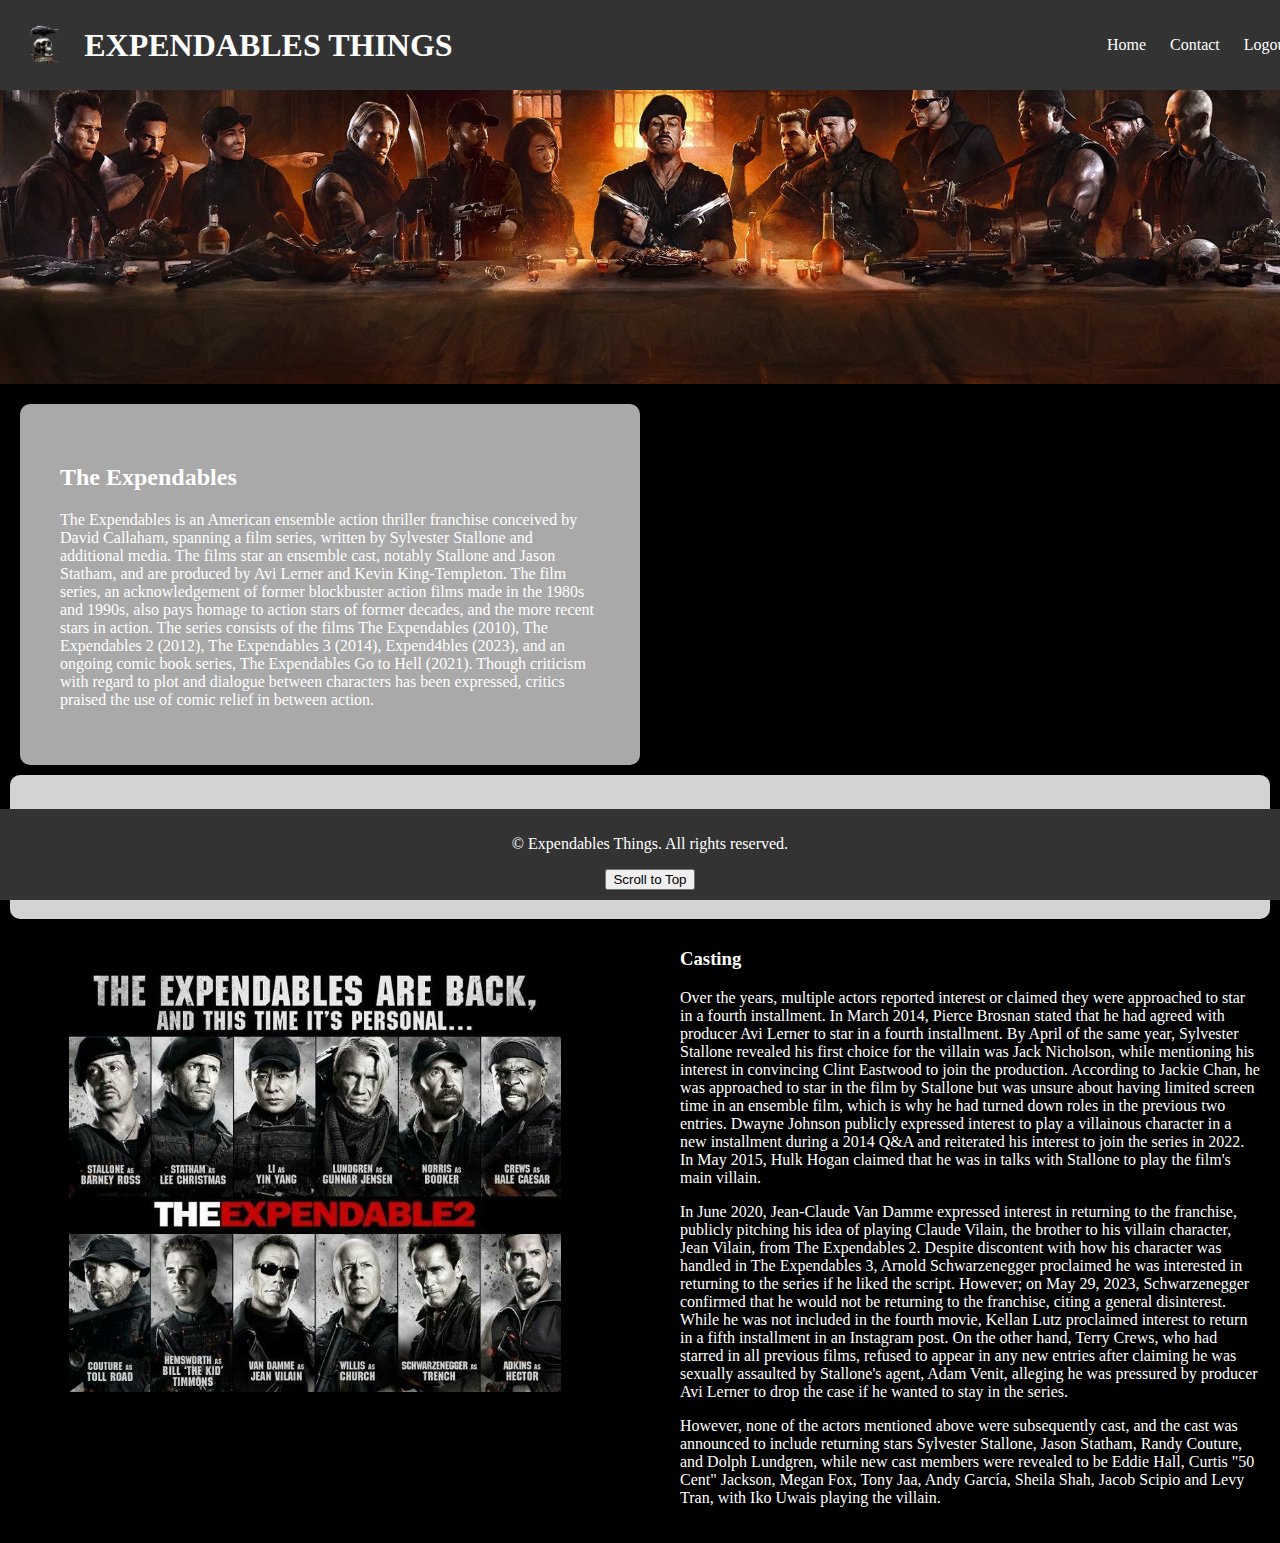
<file: index.html>
<!DOCTYPE html>
<html lang="en">
<head>
    <meta charset="UTF-8">
    <meta name="viewport" content="width=device-width, initial-scale=1.0">
    <title>MyWiki</title>
    <link rel="stylesheet" href="styles.css">
</head>
<body>
    <header id="header">
        <img src="logo.png" alt="Logo" class="logo">
        <h1><span>EXPENDABLES THINGS</span></h1>
        <nav>
            <ul>
                <li><a href="Home.html">Home</a></li>
                <li><a href="Contact.html">Contact</a></li>
                <li><a href="SignIn.html">Logout</a></li>
            </ul>
        </nav>
    </header>          
    <!-- Slideshow -->
    <div class="slideshow-container">
        <div class="slideshow">
            <img class="active" src="sl33.jpg" alt="Slideshow Image 1">
            <img src="sl22.jpg" alt="Slideshow Image 2">
            <!-- Tambahkan lebih banyak gambar sesuai kebutuhan -->
        </div>
        <div class="slideshow-pagination"></div> <!-- Penanda halaman gambar -->
    </div>
    <!-- Container untuk artikel -->
<div class="article-container">
    <main>
        <article>
            <h2>The Expendables</h2>
            <p>The Expendables is an American ensemble action thriller franchise conceived by David Callaham, spanning a film series, written by Sylvester Stallone and additional media. The films star an ensemble cast, notably Stallone and Jason Statham, and are produced by Avi Lerner and Kevin King-Templeton. The film series, an acknowledgement of former blockbuster action films made in the 1980s and 1990s, also pays homage to action stars of former decades, and the more recent stars in action. The series consists of the films The Expendables (2010), The Expendables 2 (2012), The Expendables 3 (2014), Expend4bles (2023), and an ongoing comic book series, The Expendables Go to Hell (2021). Though criticism with regard to plot and dialogue between characters has been expressed, critics praised the use of comic relief in between action.</p>
        </article>
    </main>
</div>

<!-- Container untuk video YouTube -->
<div class="video-container">
    <iframe width="560" height="315" src="https://www.youtube.com/embed/DhlaBO-SwVE?autoplay=1&loop=1" frameborder="0" allowfullscreen></iframe>
</div>

<!-- Penambahan teks di bawah video YouTube -->
<div class="text-container">
    <p>In August 2021, it was stated that principal photography would begin in October. Filming officially commenced on September 29, 2021. In October 2021, Stallone announced on social media that he had finished filming his scenes for the movie. The film was shot in London and Bulgaria and the Jackie Chan Stunt Team handled stunt choreography. In November 2021, production was shot in Greece, including the city of Thessaloniki. Members of the Greek Armed Forces were used as extras and alleged they were not compensated for their month-long official deployment, despite working overtime. On December 3, 2021, Tony Jaa confirmed filming had wrapped.</p>
</div>   

<!-- Container untuk galeri foto -->
<div class="gallery-container" onmouseover="showMoreButton()">
    <img src="sl4.jpg" alt="Foto">
</div>

<!-- Container untuk teks -->
<div class="casting-container">
    <h3>Casting</h3>
    <p>Over the years, multiple actors reported interest or claimed they were approached to star in a fourth installment. In March 2014, Pierce Brosnan stated that he had agreed with producer Avi Lerner to star in a fourth installment. By April of the same year, Sylvester Stallone revealed his first choice for the villain was Jack Nicholson, while mentioning his interest in convincing Clint Eastwood to join the production. According to Jackie Chan, he was approached to star in the film by Stallone but was unsure about having limited screen time in an ensemble film, which is why he had turned down roles in the previous two entries. Dwayne Johnson publicly expressed interest to play a villainous character in a new installment during a 2014 Q&A and reiterated his interest to join the series in 2022. In May 2015, Hulk Hogan claimed that he was in talks with Stallone to play the film's main villain.
    <p>In June 2020, Jean-Claude Van Damme expressed interest in returning to the franchise, publicly pitching his idea of playing Claude Vilain, the brother to his villain character, Jean Vilain, from The Expendables 2. Despite discontent with how his character was handled in The Expendables 3, Arnold Schwarzenegger proclaimed he was interested in returning to the series if he liked the script. However; on May 29, 2023, Schwarzenegger confirmed that he would not be returning to the franchise, citing a general disinterest. While he was not included in the fourth movie, Kellan Lutz proclaimed interest to return in a fifth installment in an Instagram post. On the other hand, Terry Crews, who had starred in all previous films, refused to appear in any new entries after claiming he was sexually assaulted by Stallone's agent, Adam Venit, alleging he was pressured by producer Avi Lerner to drop the case if he wanted to stay in the series.
    <p>However, none of the actors mentioned above were subsequently cast, and the cast was announced to include returning stars Sylvester Stallone, Jason Statham, Randy Couture, and Dolph Lundgren, while new cast members were revealed to be Eddie Hall, Curtis "50 Cent" Jackson, Megan Fox, Tony Jaa, Andy García, Sheila Shah, Jacob Scipio and Levy Tran, with Iko Uwais playing the villain.</p>
</div>

    <footer>
        <p>&copy; Expendables Things. All rights reserved.</p>
        <!-- Tombol Scroll to Top -->
        <button id="scrollToTopBtn">Scroll to Top</button>
    <script src="script.js"></script>
</body>
</html>
</file>
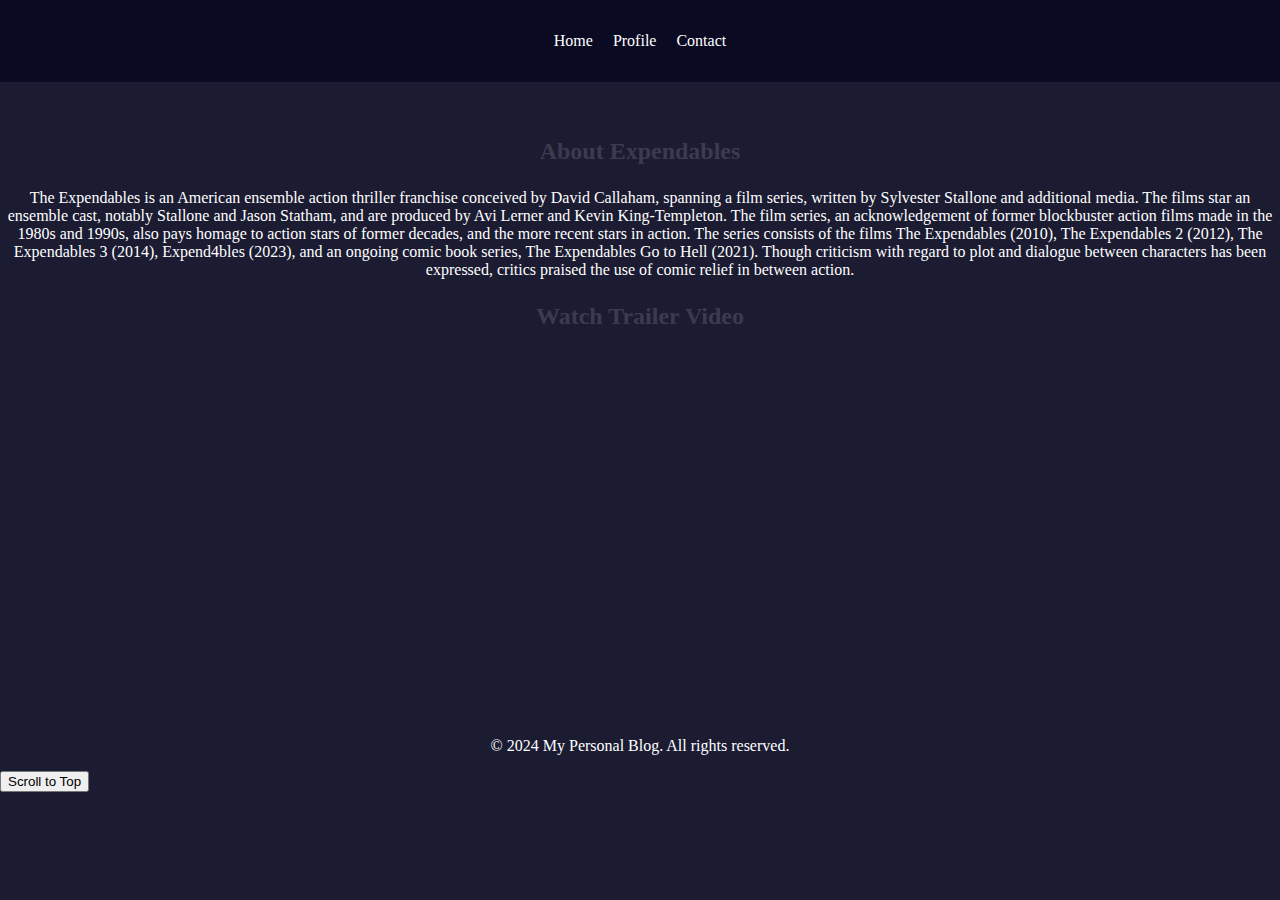
<file: About.html>
<!DOCTYPE html>
<html lang="en">
<head>
    <meta charset="UTF-8">
    <meta name="viewport" content="width=device-width, initial-scale=1.0">
    <title>About Me - My Personal Blog</title>
    <link rel="stylesheet" href="About.css">
</head>
<body>
    <header>
        <nav>
            <ul>
                <li><a href="Home.html">Home</a></li>
                <li><a href="Profile.html">Profile</a></li>
                <li><a href="Contact.html">Contact</a></li>
            </ul>
        </nav>
    </header>
    
    <main>
        <section id="about">
            <h2>About Expendables</h2>
            <p>The Expendables is an American ensemble action thriller franchise conceived by David Callaham, spanning a film series, written by Sylvester Stallone and additional media. The films star an ensemble cast, notably Stallone and Jason Statham, and are produced by Avi Lerner and Kevin King-Templeton. The film series, an acknowledgement of former blockbuster action films made in the 1980s and 1990s, also pays homage to action stars of former decades, and the more recent stars in action. The series consists of the films The Expendables (2010), The Expendables 2 (2012), The Expendables 3 (2014), Expend4bles (2023), and an ongoing comic book series, The Expendables Go to Hell (2021). Though criticism with regard to plot and dialogue between characters has been expressed, critics praised the use of comic relief in between action.</p>
        </section>

        <section id="video">
            <h2>Watch Trailer Video</h2>
            <div class="video-container">
                <iframe width="560" height="315" src="https://www.youtube.com/embed/DhlaBO-SwVE" frameborder="0" allowfullscreen></iframe>
            </div>
        </section>
    </main>

    <footer>
        <p>&copy; 2024 My Personal Blog. All rights reserved.</p>
        <button onclick="scrollToTop()">Scroll to Top</button>
    </footer>

    <script>
        function scrollToTop() {
            window.scrollTo({
                top: 0,
                behavior: 'smooth'
            });
        }
    </script>
</body>
</html>
</file>
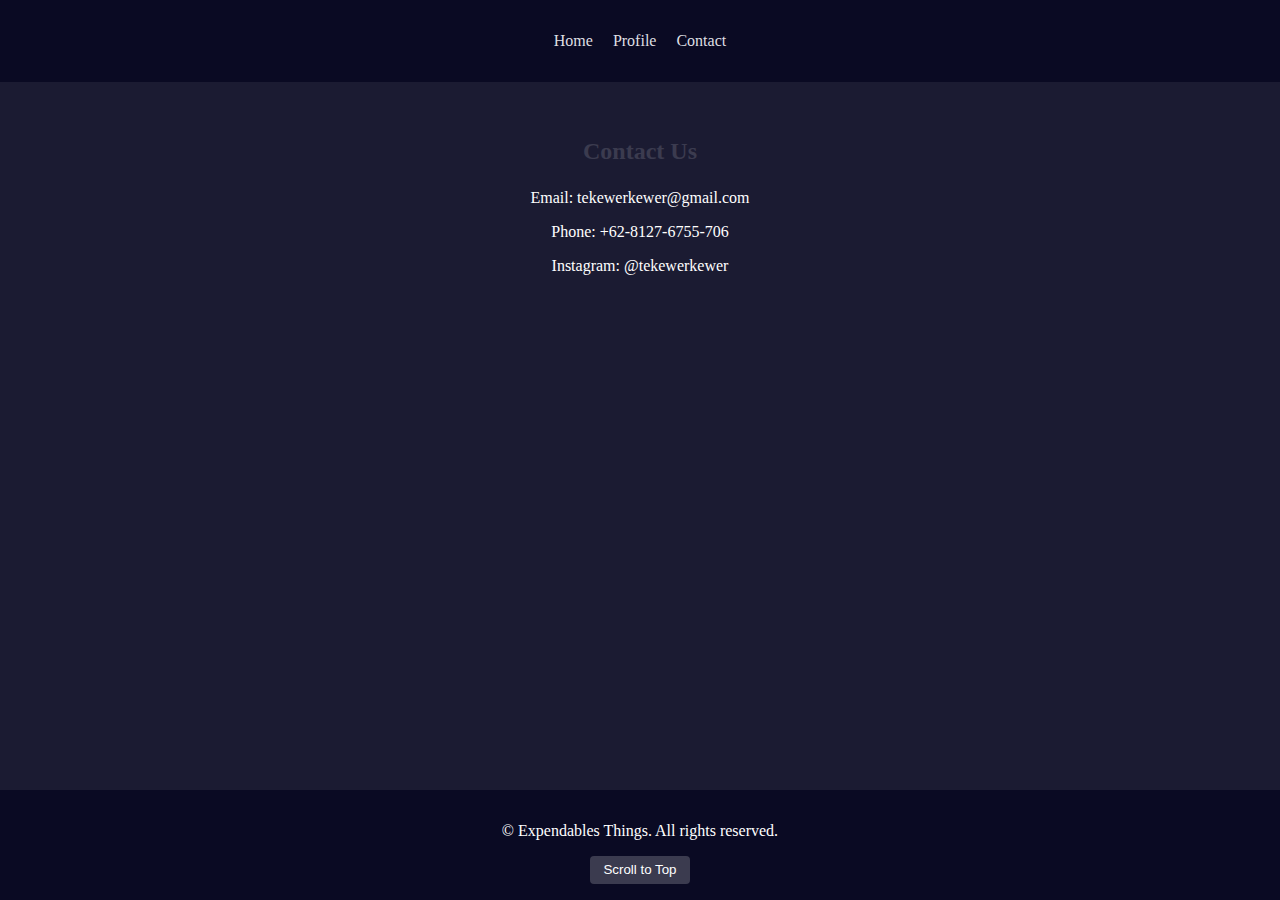
<file: Contact.html>
<!DOCTYPE html>
<html lang="en">
<head>
    <meta charset="UTF-8">
    <meta name="viewport" content="width=device-width, initial-scale=1.0">
    <title>Contact Us</title>
    <link rel="stylesheet" href="Contact.css">
</head>
<body>
    <header>
        <nav>
            <ul>
                <li><a href="Home.html">Home</a></li>
                <li><a href="Profile.html">Profile</a></li>
                <li><a href="Contact.html">Contact</a></li>
            </ul>
        </nav>
    </header>
    
    <main>
        <section id="contact">
            <h2>Contact Us</h2>
            <p>Email: tekewerkewer@gmail.com</p>
            <p>Phone: +62-8127-6755-706</p>
            <p>Instagram: @tekewerkewer</p>
        </section>
    </main>

    <footer>
        <p>&copy; Expendables Things. All rights reserved.</p>
        <button onclick="scrollToTop()">Scroll to Top</button>
    </footer>

    <script>
        function scrollToTop() {
            window.scrollTo({
                top: 0,
                behavior: 'smooth'
            });
        }
    </script>
</body>
</html>
</file>
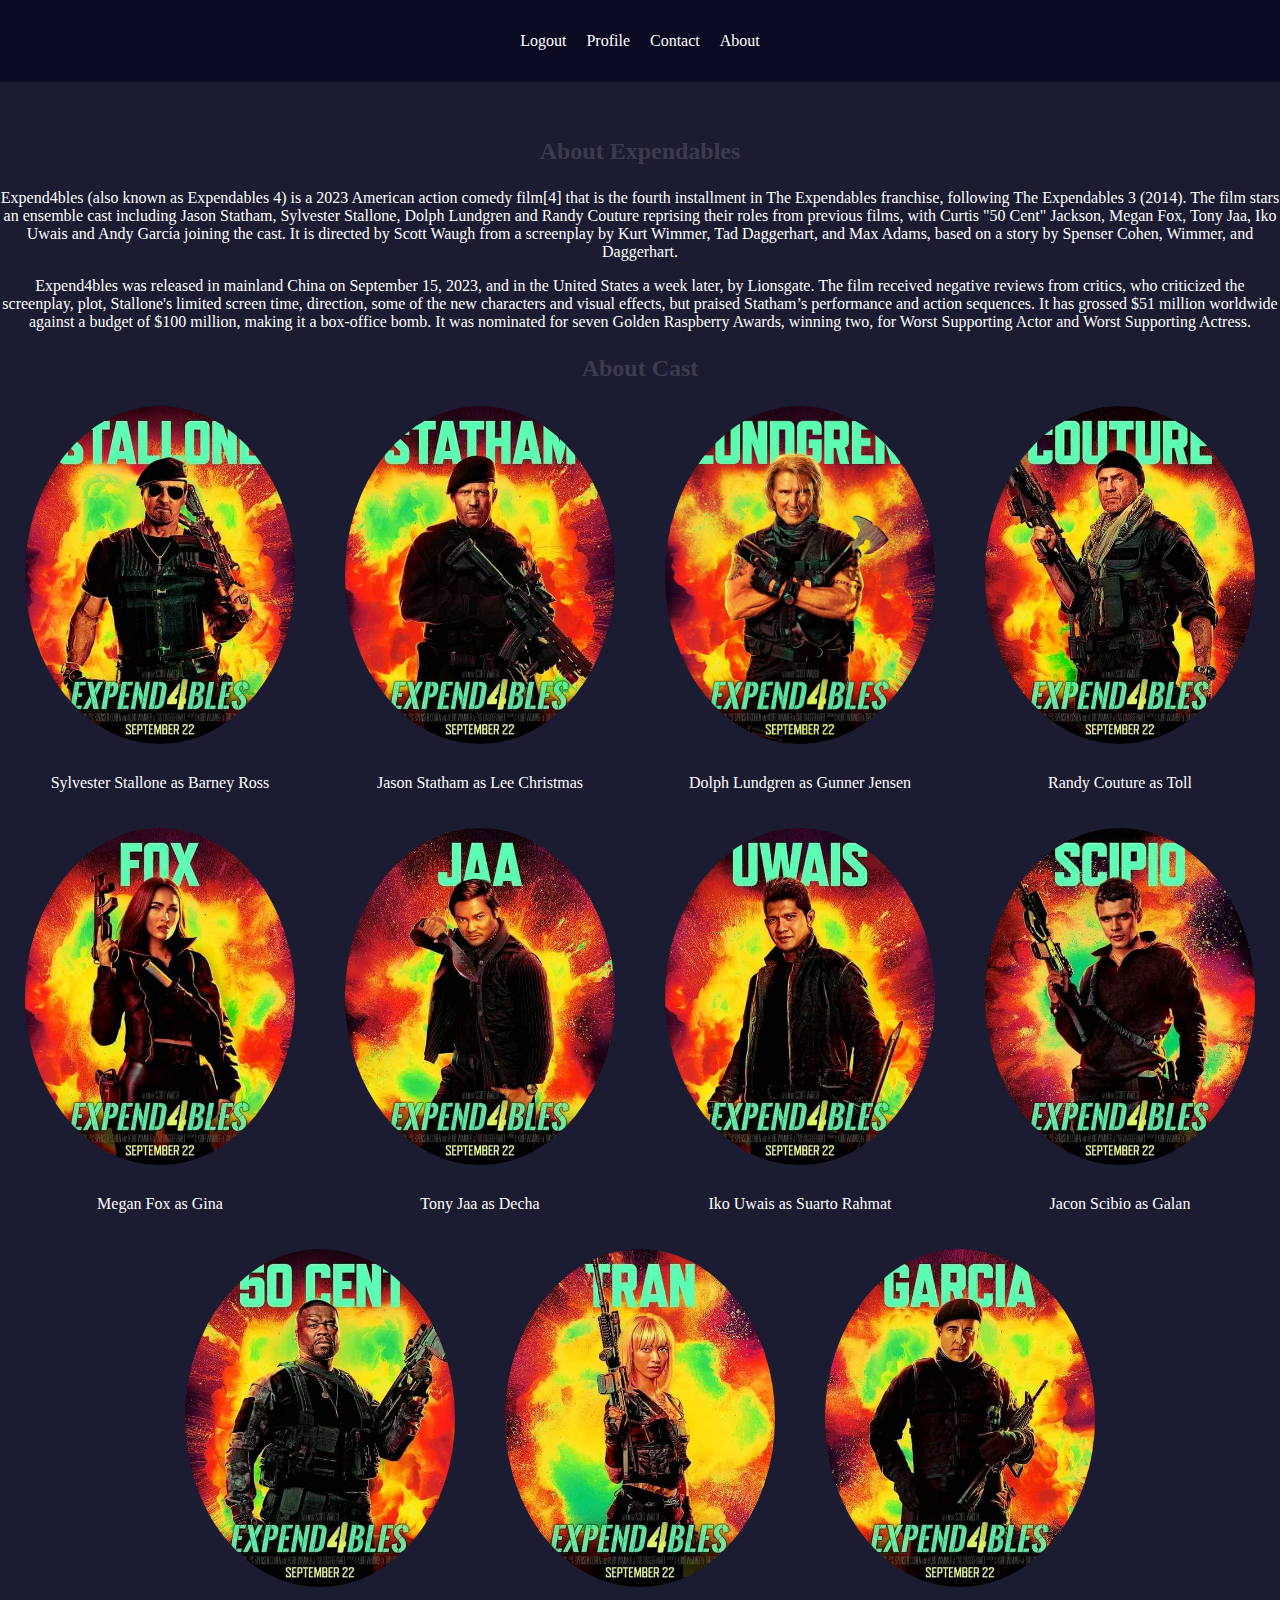
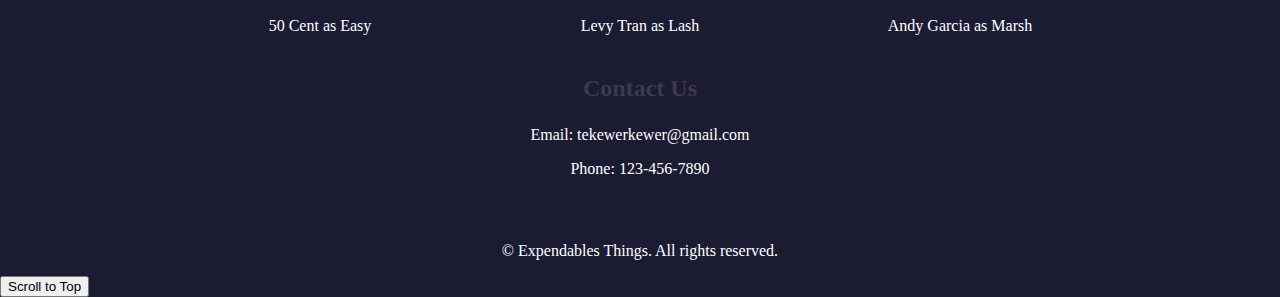
<file: Home.html>
<!DOCTYPE html>
<html lang="en">
<head>
    <meta charset="UTF-8">
    <meta name="viewport" content="width=device-width, initial-scale=1.0">
    <title>Menu Home</title>
    <link rel="stylesheet" href="Home.css">
    <style>
        .actors-container {
            display: flex;
            flex-wrap: wrap;
            justify-content: center;
            gap: 20px;
        }
        .actor {
            text-align: center;
            width: calc(25% - 20px); /* 25% minus margin */
        }
        .actor img {
            width: 90%;
            height: auto;
            border-radius: 50%;
            margin-bottom: 10px;
        }
    </style>
</head>
<body>
    <header>
        <nav>
            <ul>
                <li><a href="SignIn.html">Logout</a></li>
                <li><a href="Profile.html">Profile</a></li>
                <li><a href="Contact.html">Contact</a></li>
                <li><a href="index.html">About</a></li>
            </ul>
        </nav>
    </header>
    
    <main>
        <section id="about">
            <h2>About Expendables</h2>
            <p>Expend4bles (also known as Expendables 4) is a 2023 American action comedy film[4] that is the fourth installment in The Expendables franchise, following The Expendables 3 (2014). The film stars an ensemble cast including Jason Statham, Sylvester Stallone, Dolph Lundgren and Randy Couture reprising their roles from previous films, with Curtis "50 Cent" Jackson, Megan Fox, Tony Jaa, Iko Uwais and Andy García joining the cast. It is directed by Scott Waugh from a screenplay by Kurt Wimmer, Tad Daggerhart, and Max Adams, based on a story by Spenser Cohen, Wimmer, and Daggerhart.</p>
            <p>Expend4bles was released in mainland China on September 15, 2023, and in the United States a week later, by Lionsgate. The film received negative reviews from critics, who criticized the screenplay, plot, Stallone's limited screen time, direction, some of the new characters and visual effects, but praised Statham’s performance and action sequences. It has grossed $51 million worldwide against a budget of $100 million, making it a box-office bomb. It was nominated for seven Golden Raspberry Awards, winning two, for Worst Supporting Actor and Worst Supporting Actress.</p>
        </section>

        <section id="blog">
            <h2>About Cast</h2>
            <div class="actors-container">
                <div class="actor">
                    <img src="Stallone.jpg">
                    <p>Sylvester Stallone as Barney Ross</p>
                </div>
                <div class="actor">
                    <img src="Statham.jpg" alt="Jason Statham">
                    <p>Jason Statham as Lee Christmas</p>
                </div>
                <div class="actor">
                    <img src="Laundgren.jpg">
                    <p>Dolph Lundgren as Gunner Jensen</p>
                </div>
                <div class="actor">
                    <img src="Couture.jpg">
                    <p> Randy Couture as Toll</p>
                </div>
                <div class="actor">
                    <img src="Fox.jpg">
                    <p> Megan Fox as Gina</p>
                </div>
                <div class="actor">
                    <img src="JAA.jpg">
                    <p> Tony Jaa as Decha</p>
                </div>
                <div class="actor">
                    <img src="Uwais.jpg">
                    <p> Iko Uwais as Suarto Rahmat</p>
                </div>
                <div class="actor">
                    <img src="Scipio.jpg">
                    <p> Jacon Scibio as Galan</p>
                </div>
                <div class="actor">
                    <img src="50 cent.jpg">
                    <p> 50 Cent as Easy</p>
                </div>
                <div class="actor">
                    <img src="Tran.jpg">
                    <p> Levy Tran as Lash</p>
                </div>
                <div class="actor">
                    <img src="Garcia.jpg">
                    <p> Andy Garcia as Marsh</p>
                </div>
            </div>
        </section>

        <section id="contact">
            <h2>Contact Us</h2>
            <p>Email: tekewerkewer@gmail.com</p>
            <p>Phone: 123-456-7890</p>
        </section>
    </main>

    <footer>
        <p>&copy; Expendables Things. All rights reserved.</p>
        <button onclick="scrollToTop()">Scroll to Top</button>
    </footer>

    <script>
        function scrollToTop() {
            window.scrollTo({
                top: 0,
                behavior: 'smooth'
            });
        }
    </script>
</body>
</html>
</file>
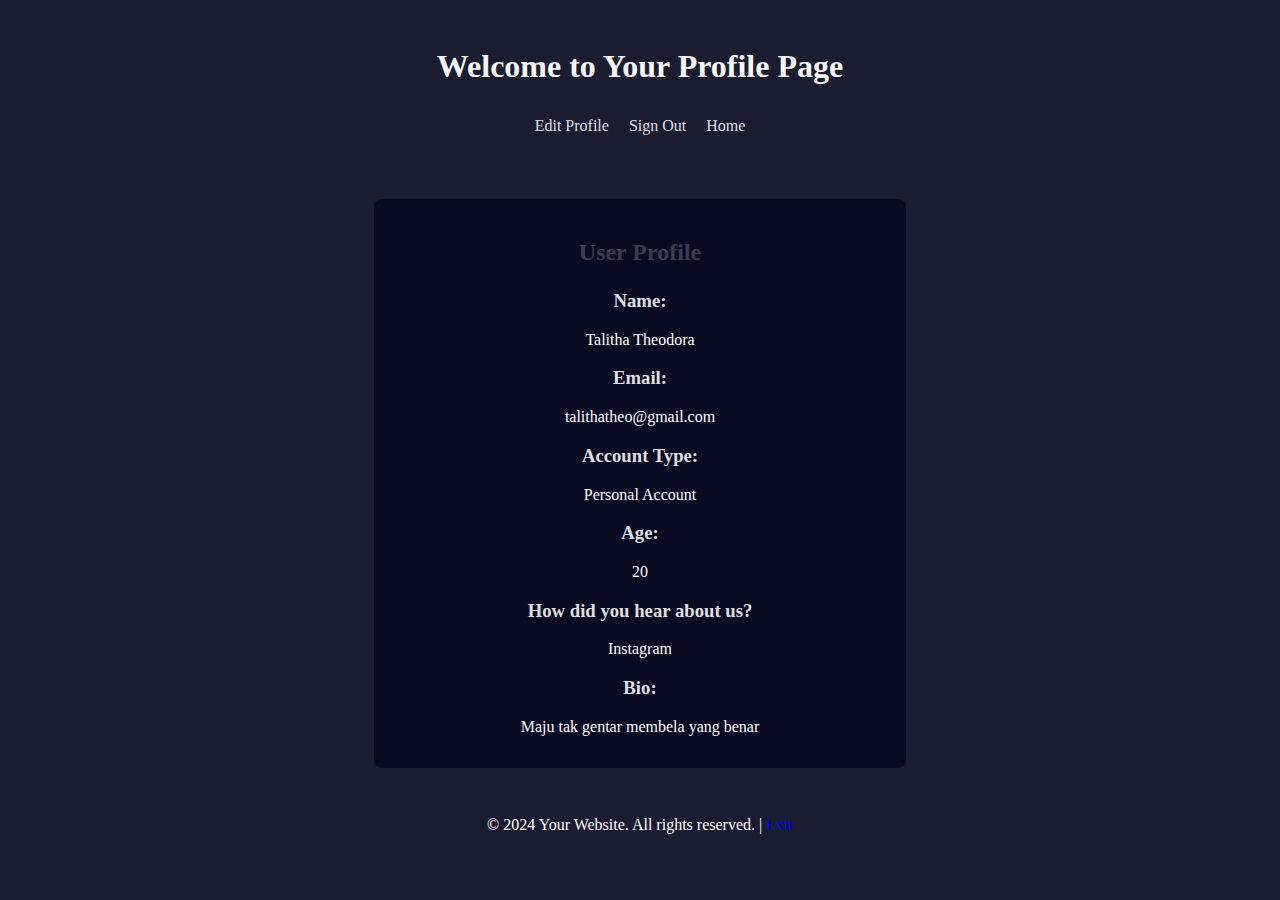
<file: Profile.html>
<!DOCTYPE html>
<html lang="en">
<head>
    <meta charset="UTF-8">
    <meta name="viewport" content="width=device-width, initial-scale=1.0">
    <title>User Profile</title>
    <link rel="stylesheet" href="Profile.css">
</head>
<body>
    <header>
        <h1>Welcome to Your Profile Page</h1>
        <nav>
            <ul>
                <li><a href="SignUp.html">Edit Profile</a></li>
                <li><a href="SignIn.html">Sign Out</a></li>
                <li><a href="Home.html">Home</a></li>
            </ul>
        </nav>
    </header> 
    <main>
        <article>
            <h2>User Profile</h2>
            <section>
                <h3>Name:</h3>
                <p>Talitha Theodora</p>
            </section>
            <section>
                <h3>Email:</h3>
                <p>talithatheo@gmail.com</p>
            </section>
            <section>
                <h3>Account Type:</h3>
                <p>Personal Account</p>
            </section>
            <section>
                <h3>Age:</h3>
                <p>20</p>
            </section>
            <section>
                <h3>How did you hear about us?</h3>
                <p>Instagram</p>
            </section>
            <section>
                <h3>Bio:</h3>
                <p>Maju tak gentar membela yang benar</p>
            </section>
        </article>
    </main>
    <footer>
        <p>&copy; 2024 Your Website. All rights reserved. | <a href="index.html">Exit</a></p>
    </footer>    
</body>
</html>
</file>
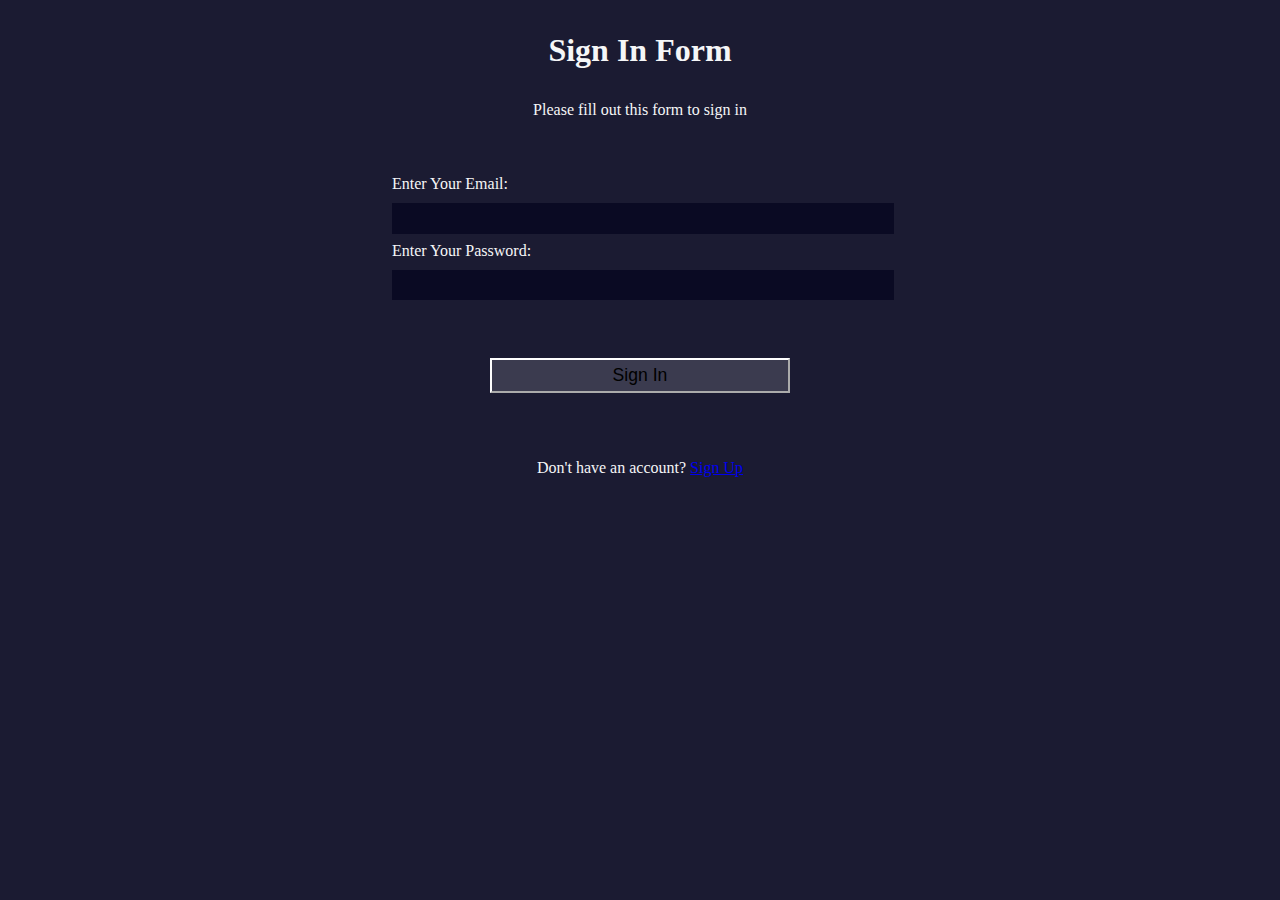
<file: SignIn.html>
<!DOCTYPE html>
<html>
<head>
  <title>Sign In Form</title>
  <link rel="stylesheet" href="SignIn.css" />
</head>
<body>
  <h1>Sign In Form</h1>
  <p>Please fill out this form to sign in</p>
  <form action='Profile.html' method='POST'>
    <fieldset>
      <label>Enter Your Email: <input type="email" name="email" required /></label>
      <label>Enter Your Password: <input type="password" name="password" required /></label>
    </fieldset>
    <input type="submit" value="Sign In" />
  </form>
  <div class="switch">
    <p>Don't have an account? <a href="SignUp.html">Sign Up</a></p>
  </div>
  <script src="script.js"></script>
</body>
</html>
</file>
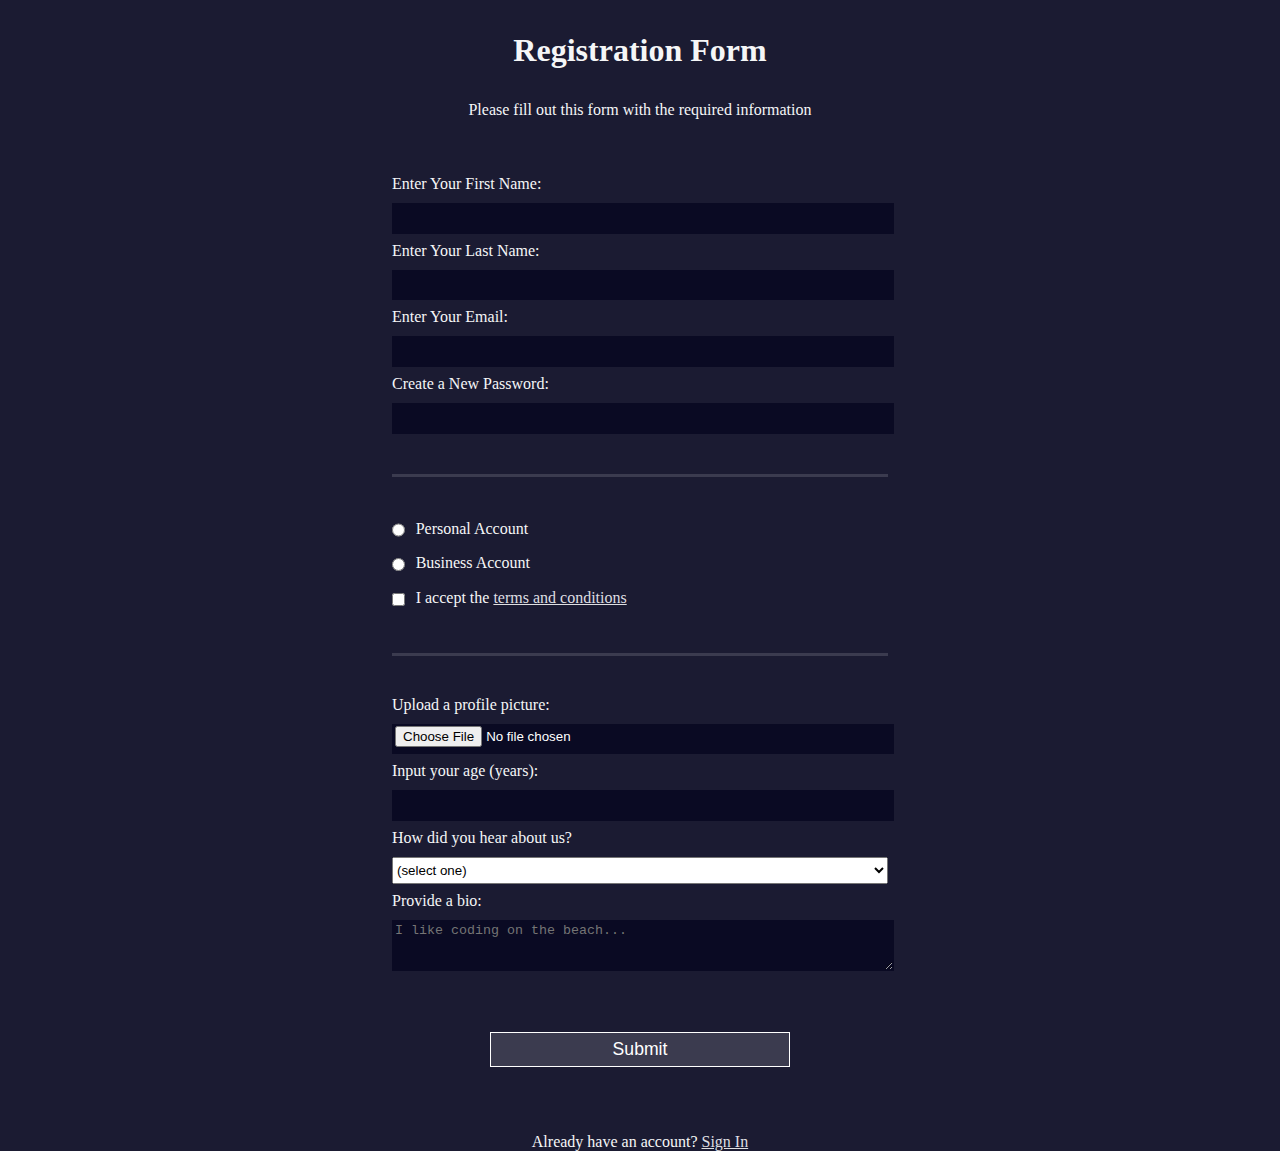
<file: SignUp.html>
<!DOCTYPE html>
<html>
<head>
  <title>Registration Form</title>
  <link rel="stylesheet" href="SignUp.css" />
</head>
<body>
  <h1>Registration Form</h1>
  <p>Please fill out this form with the required information</p>
  <form id="registrationForm" action='Profile.html' method='POST'>
    <fieldset>
      <label>Enter Your First Name: <input type="text" name="first-name" required /></label>
      <label>Enter Your Last Name: <input type="text" name="last-name" required /></label>
      <label>Enter Your Email: <input type="email" name="email" required /></label>
      <label>Create a New Password: <input type="password" name="password" pattern="[a-z0-5]{8,}" required /></label>
    </fieldset>
    <fieldset>
      <label><input type="radio" name="account-type" class="inline" /> Personal Account</label>
      <label><input type="radio" name="account-type" class="inline" /> Business Account</label>
      <label>
        <input type="checkbox" name="terms" class="inline" required /> I accept the <a href="https://www.freecodecamp.org/news/terms-of-service/">terms and conditions</a>
      </label>
    </fieldset>
    <fieldset>
      <label>Upload a profile picture: <input type="file" name="file" /></label>
      <label>Input your age (years): <input type="number" name="age" min="13" max="120" /></label>
      <label>How did you hear about us?
        <select name="referrer">
          <option value="">(select one)</option>
          <option value="1">Website</option>
          <option value="2">Instagram</option>
          <option value="3">Facebook</option>
          <option value="4">Other</option>
        </select>
      </label>
      <label>Provide a bio:
        <textarea name="bio" rows="3" cols="30" placeholder="I like coding on the beach..."></textarea>
      </label>
    </fieldset>
    <input type="submit" value="Submit">
  </form>  
  <div class="switch">
    <p>Already have an account? <a href="SignIn.html">Sign In</a></p>
  </div>
  <script src="script.js"></script>
</body>
</html>
</file>
<file: styles.css>
/* CSS untuk latar belakang hitam */
body {
    background-color: #000;
    color: #fff;
    margin: 0;
    padding: 0;
}

#header {
    display: flex; /* Keeps existing flex layout */
    justify-content: space-between; /* Distributes space between items */
    align-items: center; /* Vertically centers the items */
    padding: 20px;
}

#header nav {
    margin-left: 50%; /* Moves the nav to the right */
}


/* Untuk memindahkan menu navigasi ke kanan */
nav {
    margin-left: 10%;
}

nav ul {
    list-style-type: none;
    padding: 0;
    margin: 0; /* Menghilangkan margin bawaan */
}

nav ul li {
    display: inline;
    margin-right: 30%; 
    margin-left: 10px; /* Mengurangi margin kiri */
}

nav ul li a {
    color: #fff;
    text-decoration: none;
}

.logo {
    width: 50px; /* Sesuaikan dengan ukuran logo */
    height: auto;
    margin-right: 10px; /* Jarak antara logo dan judul */
}

h1 {
    margin: 0;
}

h1 span {
    display: inline-block; /* Agar bisa diberi margin */
}

/* CSS untuk kontainer artikel */
.article-container {
    width: calc(50% - 20px); /* Setengah dari lebar layar dikurangi padding */
    float: left; /* Menjadikan kontainer berada di sebelah kiri */
    background-color: #a9a9a9; /* Warna abu-abu */
    padding: 20px; /* Ruang antara konten dan tepi kontainer */
    box-sizing: border-box; /* Menghitung padding dalam lebar elemen */
    margin-top: 20px; /* Menambahkan jarak ke bawah dari slideshow */
    margin-bottom: 10px;
    border-radius: 10px;
    margin-left: 20px;
}

/* CSS untuk kontainer teks */
.text-container {
    clear: both; /* Membersihkan floating sebelumnya */
    width: 100%; /* Lebar sesuai dengan konten */
    max-width: 1260px; /* Mengatur lebar maksimum */
    padding: 20px; /* Ruang antara konten dan tepi kontainer */
    box-sizing: border-box; /* Menghitung padding dalam lebar elemen */
    background-color: #d3d3d3; /* Warna abu-abu */
    border-radius: 10px;
    margin-top: 30%; /* Jarak antara .text-container dengan .article-container */
    margin-bottom: 20px; /* Menambahkan jarak antara .text-container dengan elemen berikutnya */
    margin-left: auto; /* Tengahkan .text-container secara horizontal */
    margin-right: auto; /* Tengahkan .text-container secara horizontal */
}

/* CSS untuk sidebar */
#sidebar {
    width: calc(50% - 110px); /* Setengah dari lebar layar dikurangi padding dan jarak antara sidebar */
    background-color: #333;
    color: #fff;
    padding: 20px;
    box-sizing: border-box; /* Menambahkan padding ke lebar */
    position: fixed;
    top: 60px; /* Tinggi header */
    right: 0; /* Geser ke bagian kanan */
    bottom: 0;
}

/* CSS untuk header */
header {
    position: fixed;
    top: 0;
    left: 0;
    width: 100%;
    background-color: #333;
    color: #fff;
    padding: 20px;
    text-align: center;
    z-index: 1000; /* Pastikan header muncul di atas konten lain */
}

nav ul {
    list-style-type: none;
    padding: 0;
}

nav ul li {
    display: inline;
    margin-right: 10px;
}

nav ul li a {
    color: #fff;
    text-decoration: none;
}

/* CSS untuk slideshow */
.slideshow-container {
    position: relative;
    width: 100%;
    padding-top: 30%; /* Mengatur ukuran slideshow menjadi lebih kecil */
}

.slideshow {
    position: absolute;
    top: 0;
    left: 0;
    width: 100%;
    height: 100%;
    overflow: hidden;
}

.slideshow img {
    display: none;
    width: 100%;
    height: 100%;
    object-fit: cover;
}

.slideshow img.active {
    display: block;
}

/* CSS untuk penanda halaman */
.slideshow-pagination {
    position: absolute;
    bottom: 10px;
    left: 50%;
    transform: translateX(-50%);
}

.slideshow-pagination .pagination-item {
    display: inline-block;
    width: 10px;
    height: 10px;
    border-radius: 50%;
    background-color: #fff;
    margin: 0 5px;
    cursor: pointer;
}

.slideshow-pagination .pagination-item.active {
    background-color: #000000; /* Warna aktif */
}


/* CSS untuk main dan footer */
main {
    padding: 20px;
}

footer {
    background-color: #333;
    color: #fff;
    text-align: center;
    padding: 10px;
    position: fixed;
    bottom: 0;
    width: 100%;
}

/* CSS untuk kontainer video */
.video-container {
    width: calc(50% - 20px); /* Setengah dari lebar layar dikurangi padding */
    float: right; /* Menjadikan kontainer berada di sebelah kanan */
    padding: 20px; /* Ruang antara konten dan tepi kontainer */
    box-sizing: border-box; /* Menghitung padding dalam lebar elemen */
    margin-top: 20px; /* Menambahkan jarak ke bawah dari slideshow */
}

.logo {
    width: 50px; /* Sesuaikan dengan ukuran logo */
    height: auto;
    margin-right: 10px; /* Jarak antara logo dan judul */
}

.casting-container {
    width: calc(50% - 20px); /* Setengah dari lebar layar dikurangi padding */
    float: right; /* Menjadikan kontainer berada di sebelah kanan */
    padding: 20px; /* Ruang antara konten dan tepi kontainer */
    box-sizing: border-box; /* Menghitung padding dalam lebar elemen */
    margin-top: -40%; /* Menambahkan jarak ke bawah dari slideshow */
    margin-left: 10%;
} 

.gallery-container img {
    width: calc(40% - 10px); /* Mengatur lebar gambar agar berukuran kecil dan bisa berjajar */
    height: auto; /* Tinggi gambar disesuaikan agar tidak terdistorsi */
    margin-bottom: 20px; /* Jarak antara gambar */
    display: inline-block; /* Agar gambar berjajar */
    box-sizing: border-box; /* Menghitung padding dalam lebar elemen */
    margin-left: 5%;
    padding: 5px; /* Ruang antara gambar */
    transition: transform 0.3s ease; /* Efek transisi saat membesarkan gambar */
    margin-right: 30%;
    margin-top: 2%;
}

.gallery-container img:hover {
    transform: scale(1.2); /* Memperbesar gambar saat dihover */
}


/* CSS untuk menyembunyikan tombol "Lihat Lebih Banyak" */
#show-more-container {
    display: none;
}

/* CSS untuk menyesuaikan tampilan tombol "Lihat Lebih Banyak" */
#showMoreBtn {
    display: block;
    margin: 10px auto; /* Menengahkan tombol */
}
</file>
<file: About.css>
body {
    width: 100%;
    height: 100vh;
    margin: 0;
    background-color: #1b1b32;
    color: #f5f6f7;
    font-family: Tahoma;
    font-size: 16px;
}

h1, h2, h3, p {
    margin: 1em auto;
    text-align: center;
}

header {
    padding: 1em 0;
    background-color: #0a0a23; /* Warna biru gelap */
}

nav ul {
    list-style: none;
    padding: 0;
    text-align: center;
}

nav ul li {
    display: inline;
    margin-right: 1em;
}

nav ul li:last-child {
    margin-right: 0;
}

nav a {
    color: #dfdfe2;
    text-decoration: none;
}

nav a:hover {
    text-decoration: underline;
}

main {
    padding: 2em 0;
}

article {
    width: 60vw;
    max-width: 500px;
    min-width: 300px;
    margin: 0 auto;
    background-color: #0a0a23;
    padding: 1em;
    border-radius: 8px;
}

section {
    margin-bottom: 1em;
}

h2 {
    color: #3b3b4f;
}

h3 {
    color: #dfdfe2;
}

p {
    color: #ffffff;
}

nav ul li a {
    color: #ffffff; /* Mengubah warna teks menjadi putih */
    text-decoration: none;
}

nav ul li a:hover {
    text-decoration: underline;
}

.video-container {
    width: 80%; /* Sesuaikan lebar video container sesuai kebutuhan */
    margin-left: 28%;
}

video-container iframe {
    max-width: 100%;
    height: auto;
}
</file>
<file: Contact.css>
body {
    width: 100%;
    height: 100vh;
    margin: 0;
    background-color: #1b1b32;
    color: #f5f6f7;
    font-family: Tahoma;
    font-size: 16px;
}

h1, h2, h3, p {
    margin: 1em auto;
    text-align: center;
}

header {
    padding: 1em 0;
    background-color: #0a0a23; /* Warna biru gelap */
}

nav ul {
    list-style: none;
    padding: 0;
    text-align: center;
}

nav ul li {
    display: inline;
    margin-right: 1em;
}

nav ul li:last-child {
    margin-right: 0;
}

nav a {
    color: #dfdfe2;
    text-decoration: none;
}

nav a:hover {
    text-decoration: underline;
}

main {
    padding: 2em 0;
}

section {
    margin-bottom: 1em;
}

h2 {
    color: #3b3b4f;
}

p {
    color: #ffffff;
}

footer {
    position: fixed;
    bottom: 0;
    width: 100%;
    background-color: #0a0a23;
    padding: 1em 0;
    text-align: center;
}

button {
    color: #ffffff;
    background-color: #3b3b4f;
    border: none;
    padding: 0.5em 1em;
    border-radius: 4px;
    cursor: pointer;
}

button:hover {
    background-color: #1b1b32;
}
</file>
<file: Home.css>
body {
    width: 100%;
    height: 100vh;
    margin: 0;
    background-color: #1b1b32;
    color: #f5f6f7;
    font-family: Tahoma;
    font-size: 16px;
}

h1, h2, h3, p {
    margin: 1em auto;
    text-align: center;
}

header {
    padding: 1em 0;
    background-color: #0a0a23; /* Warna biru gelap */
}

nav ul {
    list-style: none;
    padding: 0;
    text-align: center;
}

nav ul li {
    display: inline;
    margin-right: 1em;
}

nav ul li:last-child {
    margin-right: 0;
}

nav a {
    color: #dfdfe2;
    text-decoration: none;
}

nav a:hover {
    text-decoration: underline;
}

main {
    padding: 2em 0;
}

article {
    width: 60vw;
    max-width: 500px;
    min-width: 300px;
    margin: 0 auto;
    background-color: #0a0a23;
    padding: 1em;
    border-radius: 8px;
}

section {
    margin-bottom: 1em;
}

h2 {
    color: #3b3b4f;
}

h3 {
    color: #dfdfe2;
}

p {
    color: #ffffff;
}

nav ul li a {
    color: #ffffff; /* Mengubah warna teks menjadi putih */
    text-decoration: none;
}

nav ul li a:hover {
    text-decoration: underline;
}
</file>
<file: Profile.css>
body {
    width: 100%;
    height: 100vh;
    margin: 0;
    background-color: #1b1b32;
    color: #f5f6f7;
    font-family: Tahoma;
    font-size: 16px;
}

h1, h2, h3, p {
    margin: 1em auto;
    text-align: center;
}

header {
    padding: 1em 0;
}

nav ul {
    list-style: none;
    padding: 0;
    text-align: center;
}

nav ul li {
    display: inline;
    margin-right: 1em;
}

nav ul li:last-child {
    margin-right: 0;
}

nav a {
    color: #dfdfe2;
    text-decoration: none;
}

nav a:hover {
    text-decoration: underline;
}

main {
    padding: 2em 0;
}

article {
    width: 60vw;
    max-width: 500px;
    min-width: 300px;
    margin: 0 auto;
    background-color: #0a0a23;
    padding: 1em;
    border-radius: 8px;
}

section {
    margin-bottom: 1em;
}

h2 {
    color: #3b3b4f;
}

h3 {
    color: #dfdfe2;
}

p {
    color: #ffffff;
}
</file>
<file: SignIn.css>
body {
    margin: 0;
    background-color: #1b1b32; /* Latar belakang utama berwarna hitam */
    color: #f5f6f7;
    font-family: Tahoma;
    font-size: 16px;
  }
  
  h1, p {
    margin: 1em auto;
    text-align: center;
  }
  
  form {
    width: 60vw;
    max-width: 500px;
    min-width: 300px;
    margin: 0 auto;
    padding-bottom: 2em;
  }
  
  fieldset {
    border: none;
    padding: 2rem 0;
  }
  
  fieldset:not(:last-of-type) {
    border-bottom: 3px solid #3b3b4f;
  }
  
  label {
    display: block;
    margin: 0.5rem 0;
  }
  
  input[type="email"],
  input[type="password"] {
    margin: 10px 0 0 0;
    width: 100%;
    min-height: 2em;
    background-color: #0a0a23;
    border: 1px solid #0a0a23;
    color: #ffffff;
  }
  
  input[type="submit"] {
    display: block;
    width: 60%;
    margin: 1em auto;
    height: 2em;
    font-size: 1.1rem;
    background-color: #3b3b4f;
    border-color: white;
    min-width: 300px;
  }
</file>
<file: SignUp.css>
body {
    width: 100%;
    height: 100vh;
    margin: 0;
    background-color: #1b1b32;
    color: #f5f6f7;
    font-family: Tahoma;
    font-size: 16px;
  }
  
  h1, p {
    margin: 1em auto;
    text-align: center;
  }
  
  form {
    width: 60vw;
    max-width: 500px;
    min-width: 300px;
    margin: 0 auto;
    padding-bottom: 2em;
  }
  
  fieldset {
    border: none;
    padding: 2rem 0;
  }
  
  fieldset:not(:last-of-type) {
    border-bottom: 3px solid #3b3b4f;
  }
  
  label {
    display: block;
    margin: 0.5rem 0;
  }
  
  input,
  textarea,
  select {
    margin: 10px 0 0 0;
    width: 100%;
    min-height: 2em;
  }
  
  input, textarea {
    background-color: #0a0a23;
    border: 1px solid #0a0a23;
    color: #ffffff;
  }
  
  .inline {
    width: unset;
    margin: 0 0.5em 0 0;
    vertical-align: middle;
  }
  
  input[type="submit"] {
    display: block;
    width: 60%;
    margin: 1em auto;
    height: 2em;
    font-size: 1.1rem;
    background-color: #3b3b4f;
    border-color: white;
    min-width: 300px;
  }
  
  input[type="file"] {
    padding: 1px 2px;
  }
  
  a {
    color: #dfdfe2;
  }
</file>
